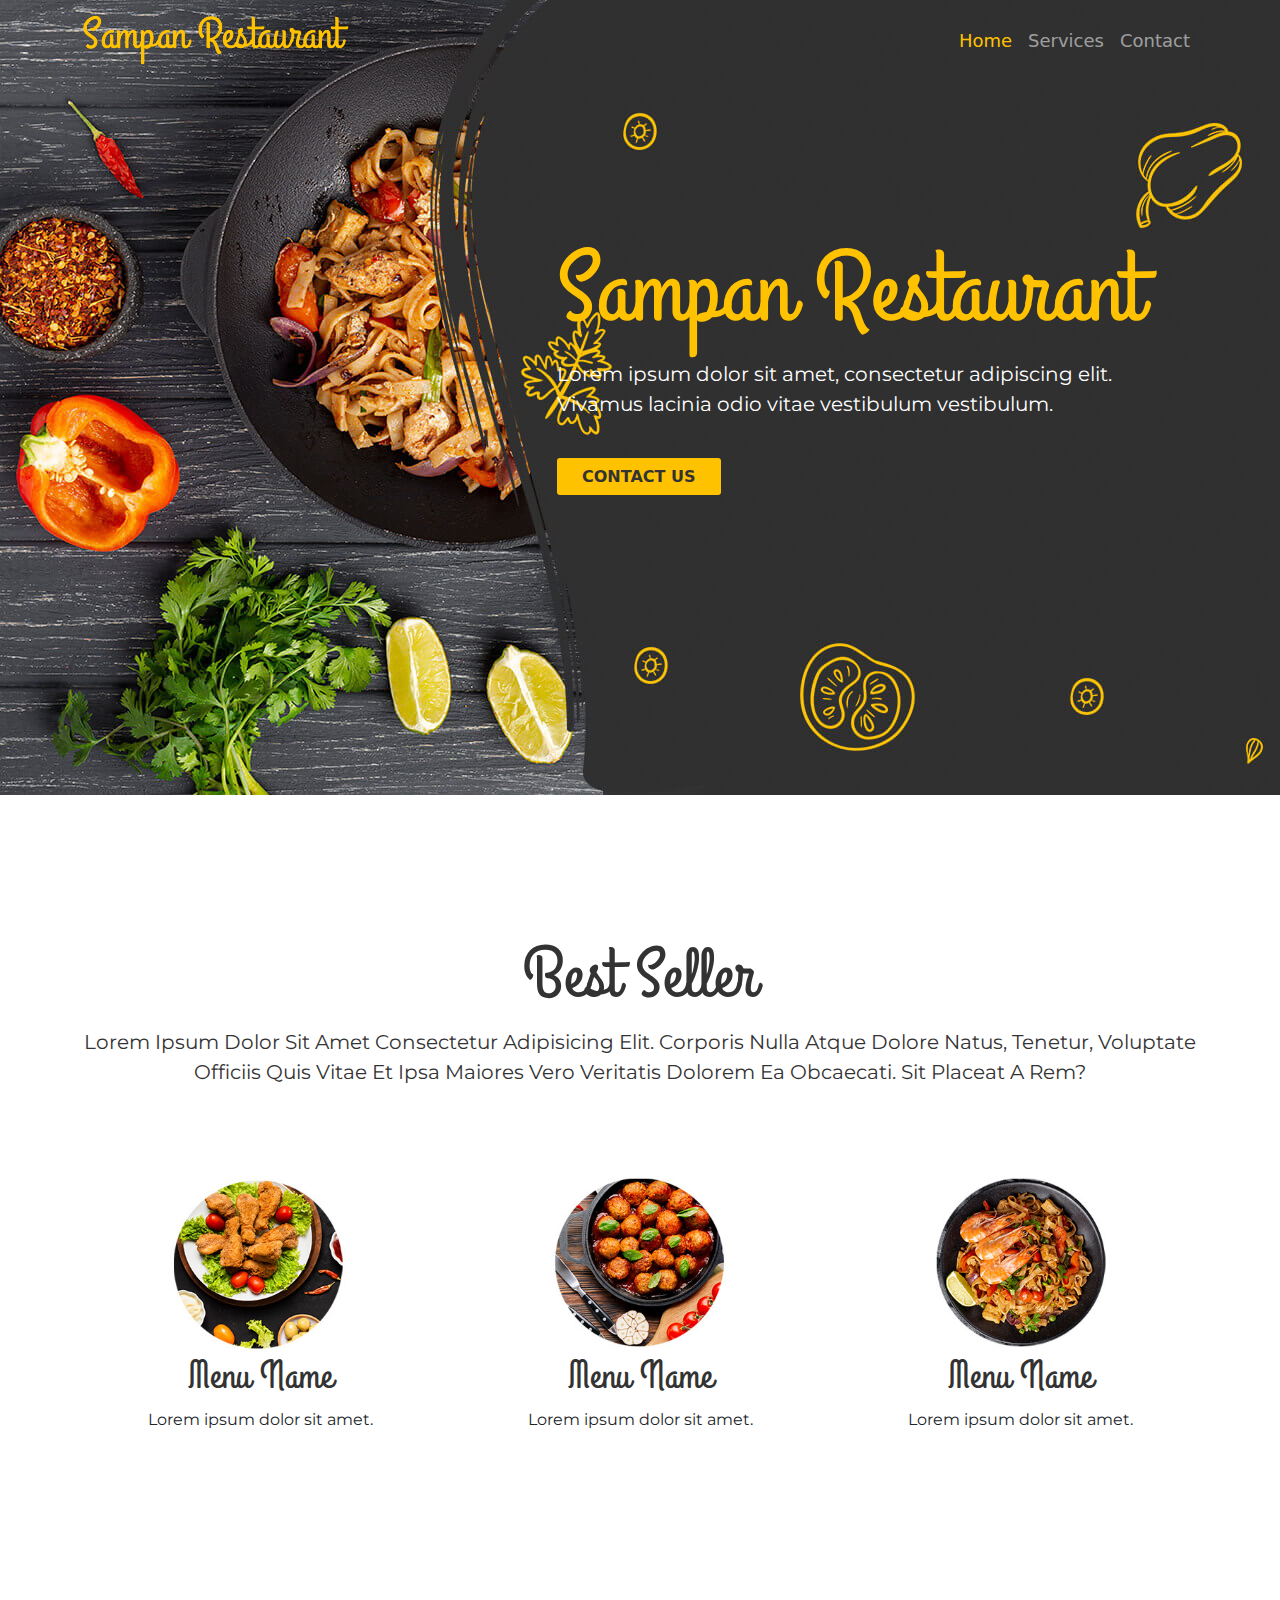
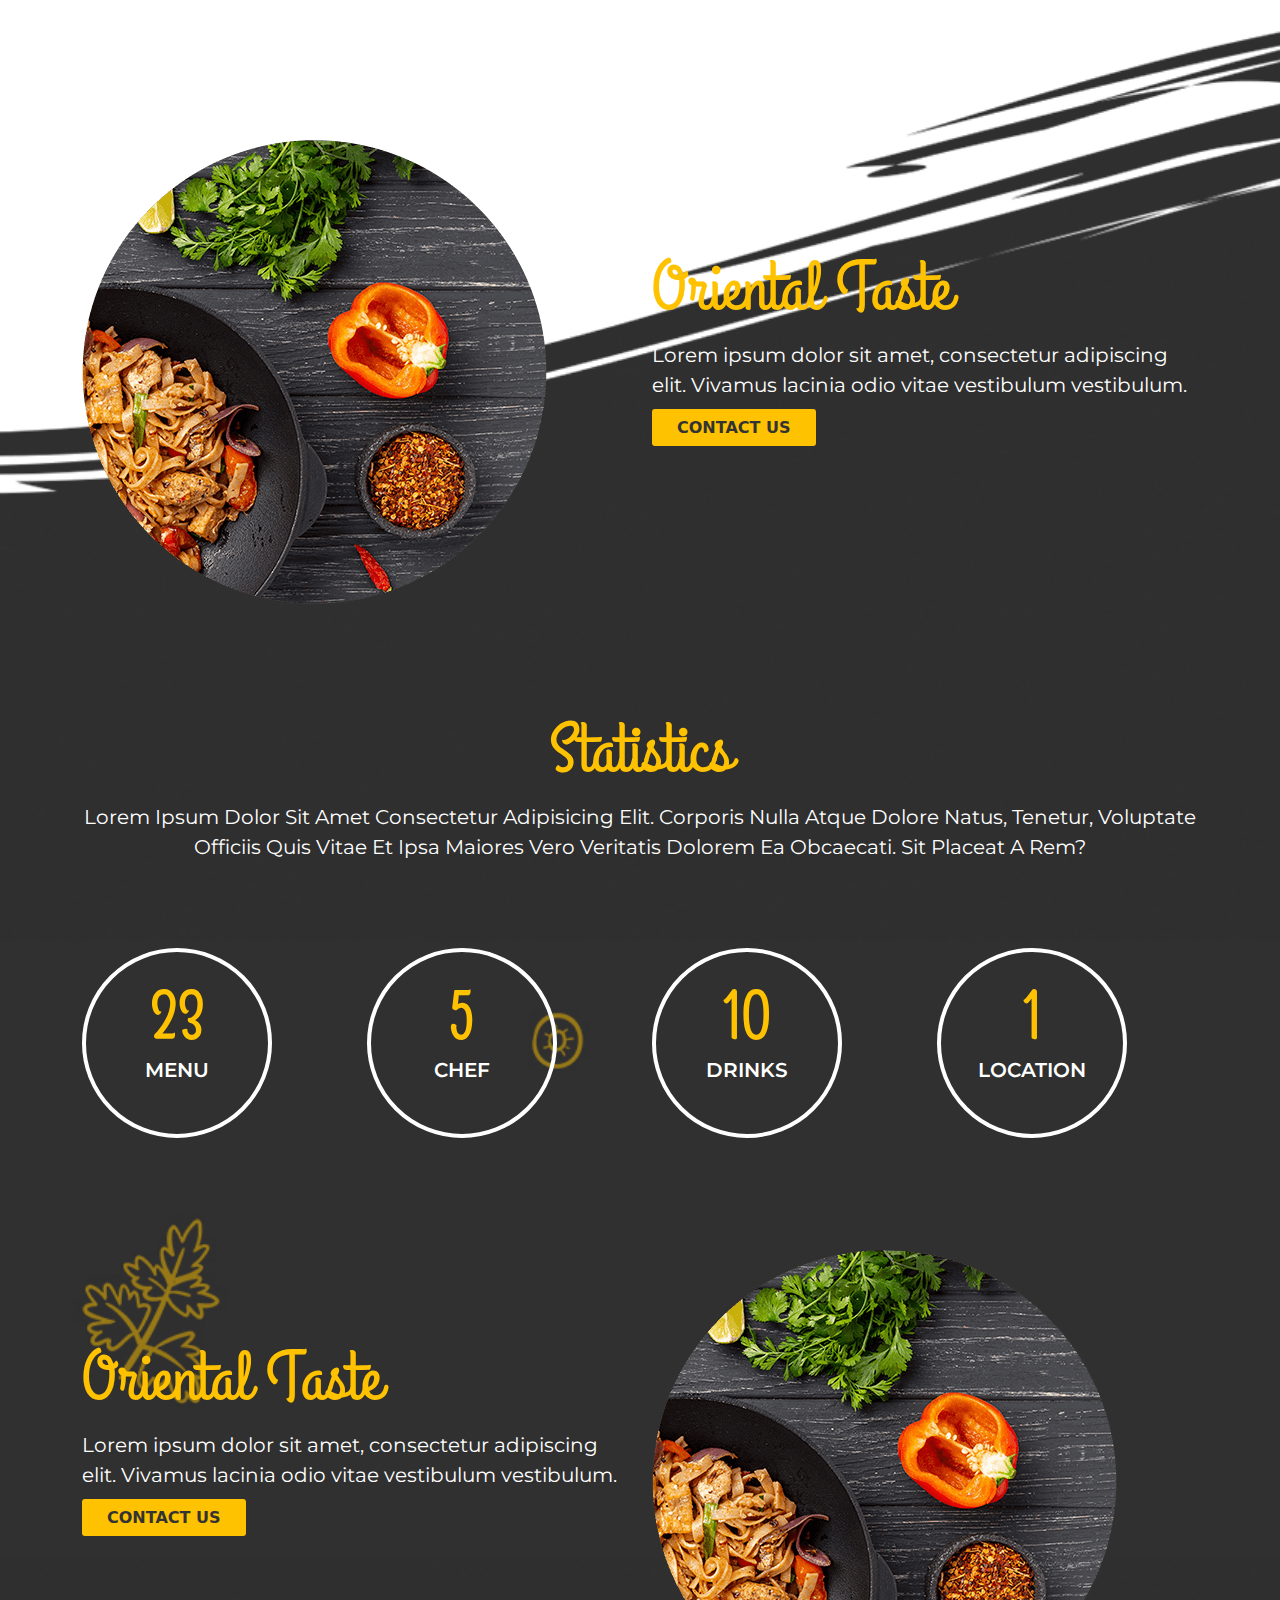
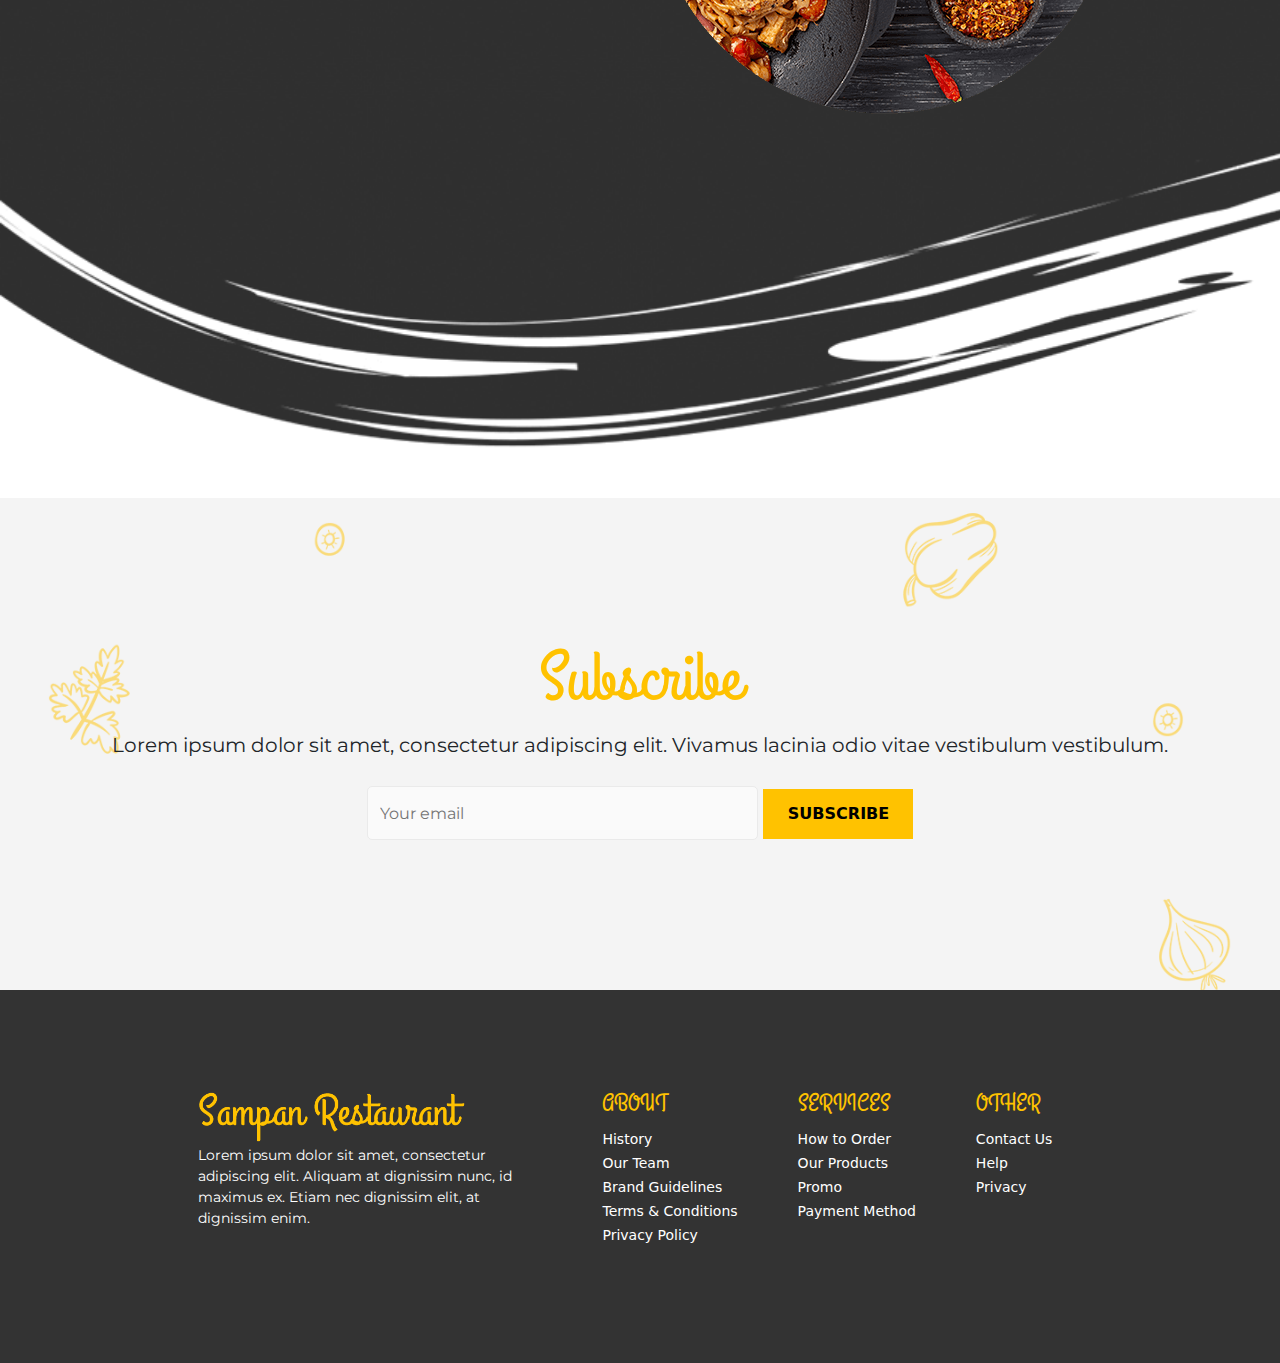
<file: index.html>
<!DOCTYPE html>
<html lang="en">
    <head>
        <meta charset="UTF-8" />
        <meta http-equiv="X-UA-Compatible" content="IE=edge" />
        <meta name="viewport" content="width=device-width, initial-scale=1.0" />
        <title>Sampan Restaurant</title>
        <link rel="icon" href="src/img/favicon-logo.png" type="image/gif" />

        <!-- css -->
        <link rel="stylesheet" href="./src/css/style.css" />
    </head>
    <body>
        <!-- header start -->
        <header>
            <!-- navbar start -->
            <nav class="navbar navbar-expand-lg navbar-dark" id="navbar">
                <div class="container">
                    <a class="navbar-brand" href="index.html"><img src="src/img/logo.png" alt="" /></a>
                    <button
                        class="navbar-toggler"
                        type="button"
                        data-bs-toggle="collapse"
                        data-bs-target="#navbarSupportedContent"
                        aria-controls="navbarSupportedContent"
                        aria-expanded="false"
                        aria-label="Toggle navigation"
                    >
                        <span class="navbar-toggler-icon"></span>
                    </button>
                    <div class="collapse navbar-collapse" id="navbarSupportedContent">
                        <ul class="navbar-nav ms-auto mb-2 mb-lg-0">
                            <li class="nav-item">
                                <a class="nav-link active" aria-current="page" href="index.html">Home</a>
                            </li>
                            <li class="nav-item">
                                <a class="nav-link" href="services.html">Services</a>
                            </li>
                            <li class="nav-item">
                                <a class="nav-link" href="contact.html">Contact</a>
                            </li>
                        </ul>
                    </div>
                </div>
            </nav>
            <!-- navbar end -->

            <div class="header-main">
                <div class="container">
                    <div class="row">
                        <div class="col-md-5"></div>
                        <div class="col-md-7">
                            <h1>Sampan Restaurant</h1>
                            <p>Lorem ipsum dolor sit amet, consectetur adipiscing elit. Vivamus lacinia odio vitae vestibulum vestibulum.</p>
                            <a href="contact.html" class="order">CONTACT US</a>
                        </div>
                    </div>
                </div>
            </div>
        </header>
        <!-- header end -->

        <!-- featured start -->
        <section class="best-seller" id="best-seller">
            <div class="container">
                <div class="best-seller-title">
                    <h2>Best Seller</h2>
                    <p>
                        Lorem ipsum dolor sit amet consectetur adipisicing elit. Corporis nulla atque dolore natus, tenetur, voluptate officiis quis
                        vitae et ipsa maiores vero veritatis dolorem ea obcaecati. Sit placeat a rem?
                    </p>
                </div>
                <div class="best-features">
                    <div class="row">
                        <div class="col-md-4">
                            <div class="products">
                                <img src="src/img/featureProduct (1).jpg" alt="menu product" />
                                <h4>Menu Name</h4>
                                <p>Lorem ipsum dolor sit amet.</p>
                            </div>
                        </div>
                        <div class="col-md-4">
                            <div class="products">
                                <img src="src/img/featureProduct (2).jpg" alt="menu product" />
                                <h4>Menu Name</h4>
                                <p>Lorem ipsum dolor sit amet.</p>
                            </div>
                        </div>
                        <div class="col-md-4">
                            <div class="products">
                                <img src="src/img/featureProduct (3).jpg" alt="menu product" />
                                <h4>Menu Name</h4>
                                <p>Lorem ipsum dolor sit amet.</p>
                            </div>
                        </div>
                    </div>
                </div>
            </div>
        </section>
        <!-- featured end -->

        <!-- stats start -->
        <section class="menu" id="stats">
            <div class="container">
                <div class="row">
                    <div class="col-md-6 menu-img-top">
                        <img src="src/img/menuImg_03.png" alt="" />
                    </div>
                    <div class="col-md-6 menu-content">
                        <h2>Oriental Taste</h2>
                        <p>Lorem ipsum dolor sit amet, consectetur adipiscing elit. Vivamus lacinia odio vitae vestibulum vestibulum.</p>
                        <a href="contact.html" class="order">CONTACT US</a>
                    </div>
                </div>
                <div class="best-seller-title">
                    <h2>Statistics</h2>
                    <p>
                        Lorem ipsum dolor sit amet consectetur adipisicing elit. Corporis nulla atque dolore natus, tenetur, voluptate officiis quis
                        vitae et ipsa maiores vero veritatis dolorem ea obcaecati. Sit placeat a rem?
                    </p>
                </div>
                <div class="row">
                    <div class="col-md-3">
                        <div class="circle-card">
                            <h2>23</h2>
                            <p>MENU</p>
                        </div>
                    </div>
                    <div class="col-md-3">
                        <div class="circle-card">
                            <h2>5</h2>
                            <p>CHEF</p>
                        </div>
                    </div>
                    <div class="col-md-3">
                        <div class="circle-card">
                            <h2>10</h2>
                            <p>DRINKS</p>
                        </div>
                    </div>
                    <div class="col-md-3">
                        <div class="circle-card">
                            <h2>1</h2>
                            <p>LOCATION</p>
                        </div>
                    </div>
                </div>
                <div class="row">
                    <div class="col-md-6">
                        <div class="menu-text-bottom">
                            <h2>Oriental Taste</h2>
                            <p>Lorem ipsum dolor sit amet, consectetur adipiscing elit. Vivamus lacinia odio vitae vestibulum vestibulum.</p>
                            <a href="contact.html" class="order">CONTACT US</a>
                        </div>
                    </div>
                    <div class="col-md-6">
                        <div class="menu-img-bottom">
                            <img src="src/img/menuImg_03.png" alt="" />
                        </div>
                    </div>
                </div>
            </div>
        </section>
        <!-- stats end -->

        <!-- cta start -->
        <section class="call-action">
            <div class="container">
                <h2>Subscribe</h2>
                <p>Lorem ipsum dolor sit amet, consectetur adipiscing elit. Vivamus lacinia odio vitae vestibulum vestibulum.</p>
                <div class="form">
                    <form action="">
                        <input type="text" name="email" id="email" placeholder="Your email" />
                        <input type="button" value="SUBSCRIBE" id="submit" />
                    </form>
                </div>
            </div>
        </section>
        <!-- cta end -->

        <!-- footer start -->
        <footer>
            <div class="container">
                <div class="footer-flex">
                    <div class="footer-logo">
                        <img src="src/img/logo.png" alt="" />
                        <p>
                            Lorem ipsum dolor sit amet, consectetur adipiscing elit. Aliquam at dignissim nunc, id maximus ex. Etiam nec dignissim
                            elit, at dignissim enim.
                        </p>
                    </div>
                    <div class="footer-about">
                        <h4>ABOUT</h4>
                        <ul>
                            <li><a href="">History</a></li>
                            <li><a href="">Our Team</a></li>
                            <li><a href="">Brand Guidelines</a></li>
                            <li><a href="">Terms & Conditions</a></li>
                            <li><a href="">Privacy Policy</a></li>
                        </ul>
                    </div>
                    <div class="footer-services">
                        <h4>SERVICES</h4>
                        <ul>
                            <li><a href="">How to Order</a></li>
                            <li><a href="">Our Products</a></li>
                            <li><a href="">Promo</a></li>
                            <li><a href="">Payment Method</a></li>
                        </ul>
                    </div>
                    <div class="footer-other">
                        <h4>OTHER</h4>
                        <ul>
                            <li><a href="">Contact Us</a></li>
                            <li><a href="">Help</a></li>
                            <li><a href="">Privacy</a></li>
                        </ul>
                    </div>
                </div>
            </div>
        </footer>
        <!-- footer end -->

        <!-- scripts -->
        <script src="./src/js/bootstrap.min.js"></script>
        <script src=" https://cdn.jsdelivr.net/npm/jquery@3.6.3/dist/jquery.min.js "></script>
        <script src="src/js/jquery.sticky.js"></script>
        <script>
            $(document).ready(function () {
                $("#navbar").sticky({ topSpacing: 0 });
            });

            $(".navbar .nav-link").on("click", function () {
                $(".navbar").find(".active").removeClass("active");
                $(this).addClass("active");
            });
        </script>
        <!-- scripts -->
    </body>
</html>
</file>
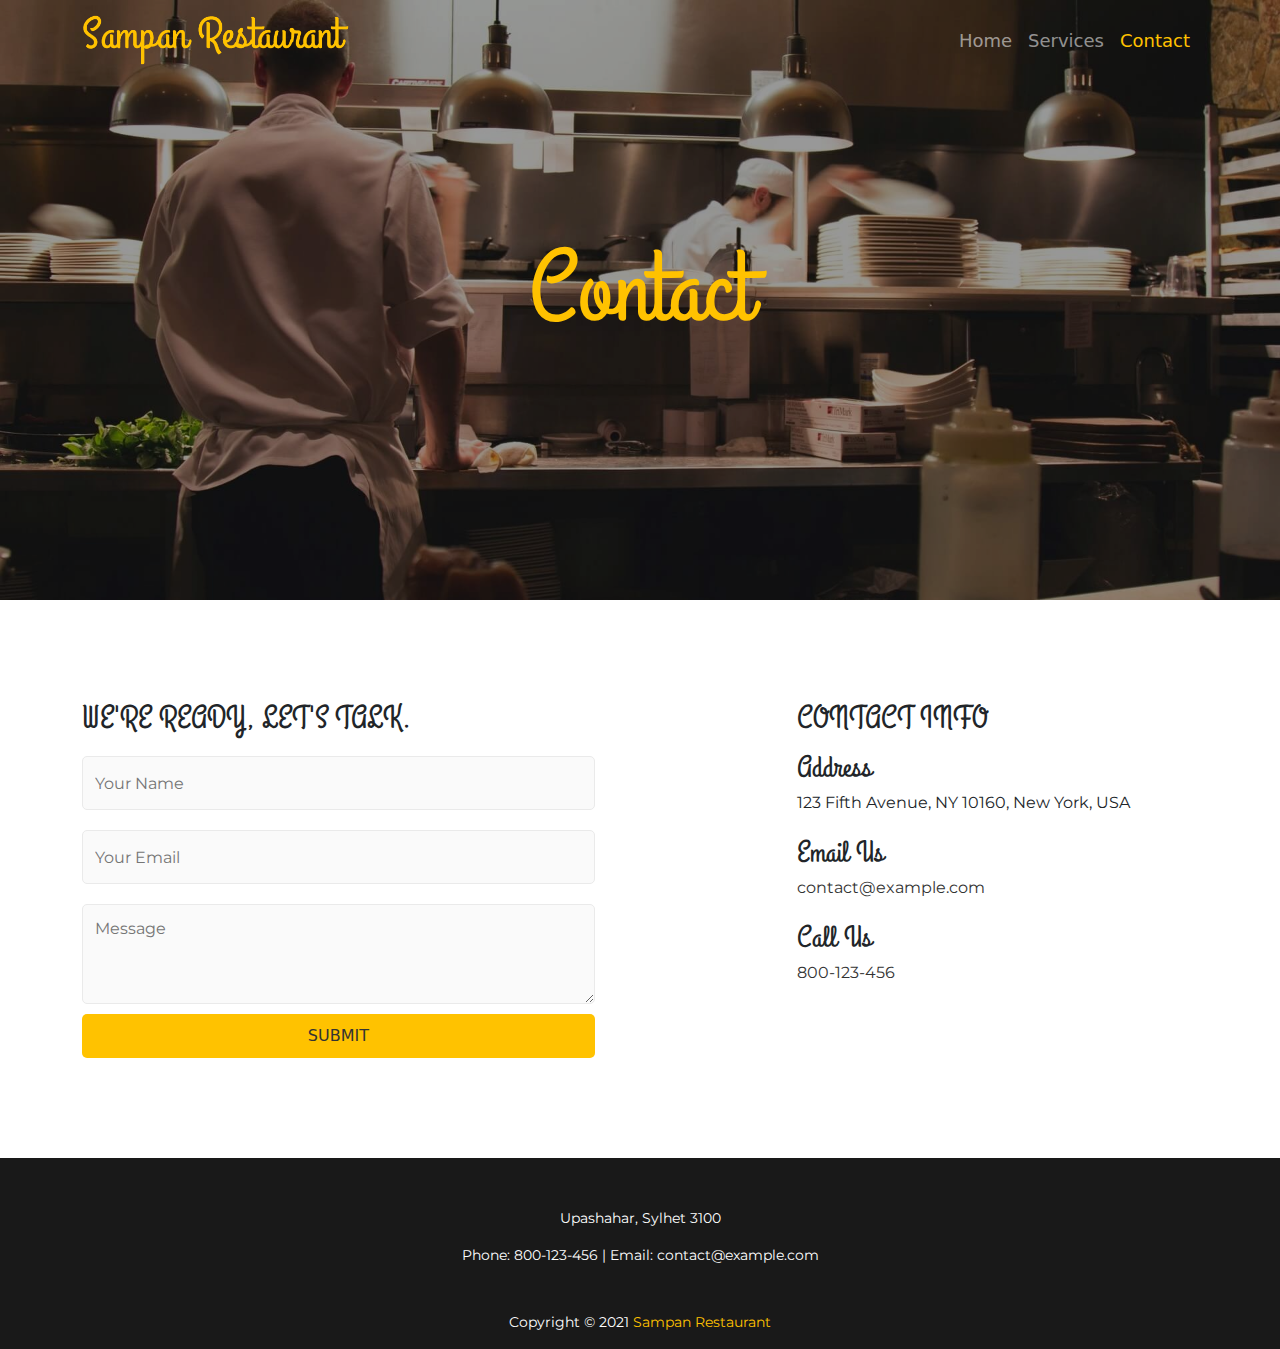
<file: contact.html>
<!DOCTYPE html>
<html lang="en">
    <head>
        <meta charset="UTF-8" />
        <meta http-equiv="X-UA-Compatible" content="IE=edge" />
        <meta name="viewport" content="width=device-width, initial-scale=1.0" />
        <title>Contact</title>

        <!-- css -->
        <link rel="icon" href="src/img/favicon-logo.png" type="image/gif" />
        <link rel="stylesheet" href="src/css/services.css" />
        <link rel="stylesheet" href="src/css/contact.css" />
    </head>
    <body>
        <!-- header start -->
        <header>
            <!-- navbar start -->
            <nav class="navbar navbar-expand-lg navbar-dark" id="navbar">
                <div class="container">
                    <a class="navbar-brand" href="index.html"><img src="src/img/logo.png" alt="" /></a>
                    <button
                        class="navbar-toggler"
                        type="button"
                        data-bs-toggle="collapse"
                        data-bs-target="#navbarSupportedContent"
                        aria-controls="navbarSupportedContent"
                        aria-expanded="false"
                        aria-label="Toggle navigation"
                    >
                        <span class="navbar-toggler-icon"></span>
                    </button>
                    <div class="collapse navbar-collapse" id="navbarSupportedContent">
                        <ul class="navbar-nav ms-auto mb-2 mb-lg-0">
                            <li class="nav-item">
                                <a class="nav-link" aria-current="page" href="index.html">Home</a>
                            </li>
                            <li class="nav-item">
                                <a class="nav-link" href="services.html">Services</a>
                            </li>
                            <li class="nav-item">
                                <a class="nav-link active" id="contact" href="contact.html">Contact</a>
                            </li>
                        </ul>
                    </div>
                </div>
            </nav>
            <!-- navbar end -->

            <div class="header-text">
                <h1>Contact</h1>
            </div>
        </header>
        <!-- header end -->

        <!-- contact start -->
        <section class="contact">
            <div class="container">
                <div class="row">
                    <div class="col-md-7">
                        <div class="form">
                            <h2>WE'RE READY, LET'S TALK.</h2>
                            <form action="">
                                <input type="text" placeholder="Your Name" id="name" />
                                <input type="email" placeholder="Your Email" id="email" />
                                <textarea name="message" placeholder="Message" id="message" cols="30" rows="5"></textarea>
                                <button class="submit-btn">Submit</button>
                            </form>
                        </div>
                    </div>
                    <div class="col-md-5">
                        <div class="contact-in">
                            <h2>CONTACT INFO</h2>
                            <p>
                                <span class="contact-info">Address​</span>
                                123 Fifth Avenue, NY 10160, New York, USA
                            </p>
                            <p>
                                <span class="contact-info">Email Us</span>
                                <a href="mailto:contact@example.com">contact@example.com</a>
                            </p>
                            <p>
                                <span class="contact-info">Call Us</span>
                                <a href="tel:800123456">800-123-456</a>
                            </p>
                        </div>
                    </div>
                </div>
            </div>
        </section>
        <!-- contact end -->

        <!-- footer start -->
        <footer>
            <p>Upashahar, Sylhet 3100</p>
            <p class="footer-text">
                Phone:
                <a href="tel:800123456">800-123-456</a>
                | Email:
                <a href="mailto:contact@example.com">contact@example.com</a>
            </p>
            <p class="copyright">
                Copyright © 2021
                <span class="yellow">Sampan Restaurant</span>
            </p>
        </footer>
        <!-- footer end -->

        <!-- scripts -->
        <script src="./src/js/bootstrap.min.js"></script>
        <script src=" https://cdn.jsdelivr.net/npm/jquery@3.6.3/dist/jquery.min.js "></script>
        <script src="src/js/jquery.sticky.js"></script>
        <script>
            $(document).ready(function () {
                $("#navbar").sticky({ topSpacing: 0 });
            });

            $(".navbar .nav-link").on("click", function () {
                $(".navbar").find(".active").removeClass("active");
                $(this).addClass("active");
            });
        </script>
        <!-- scripts -->
    </body>
</html>
</file>
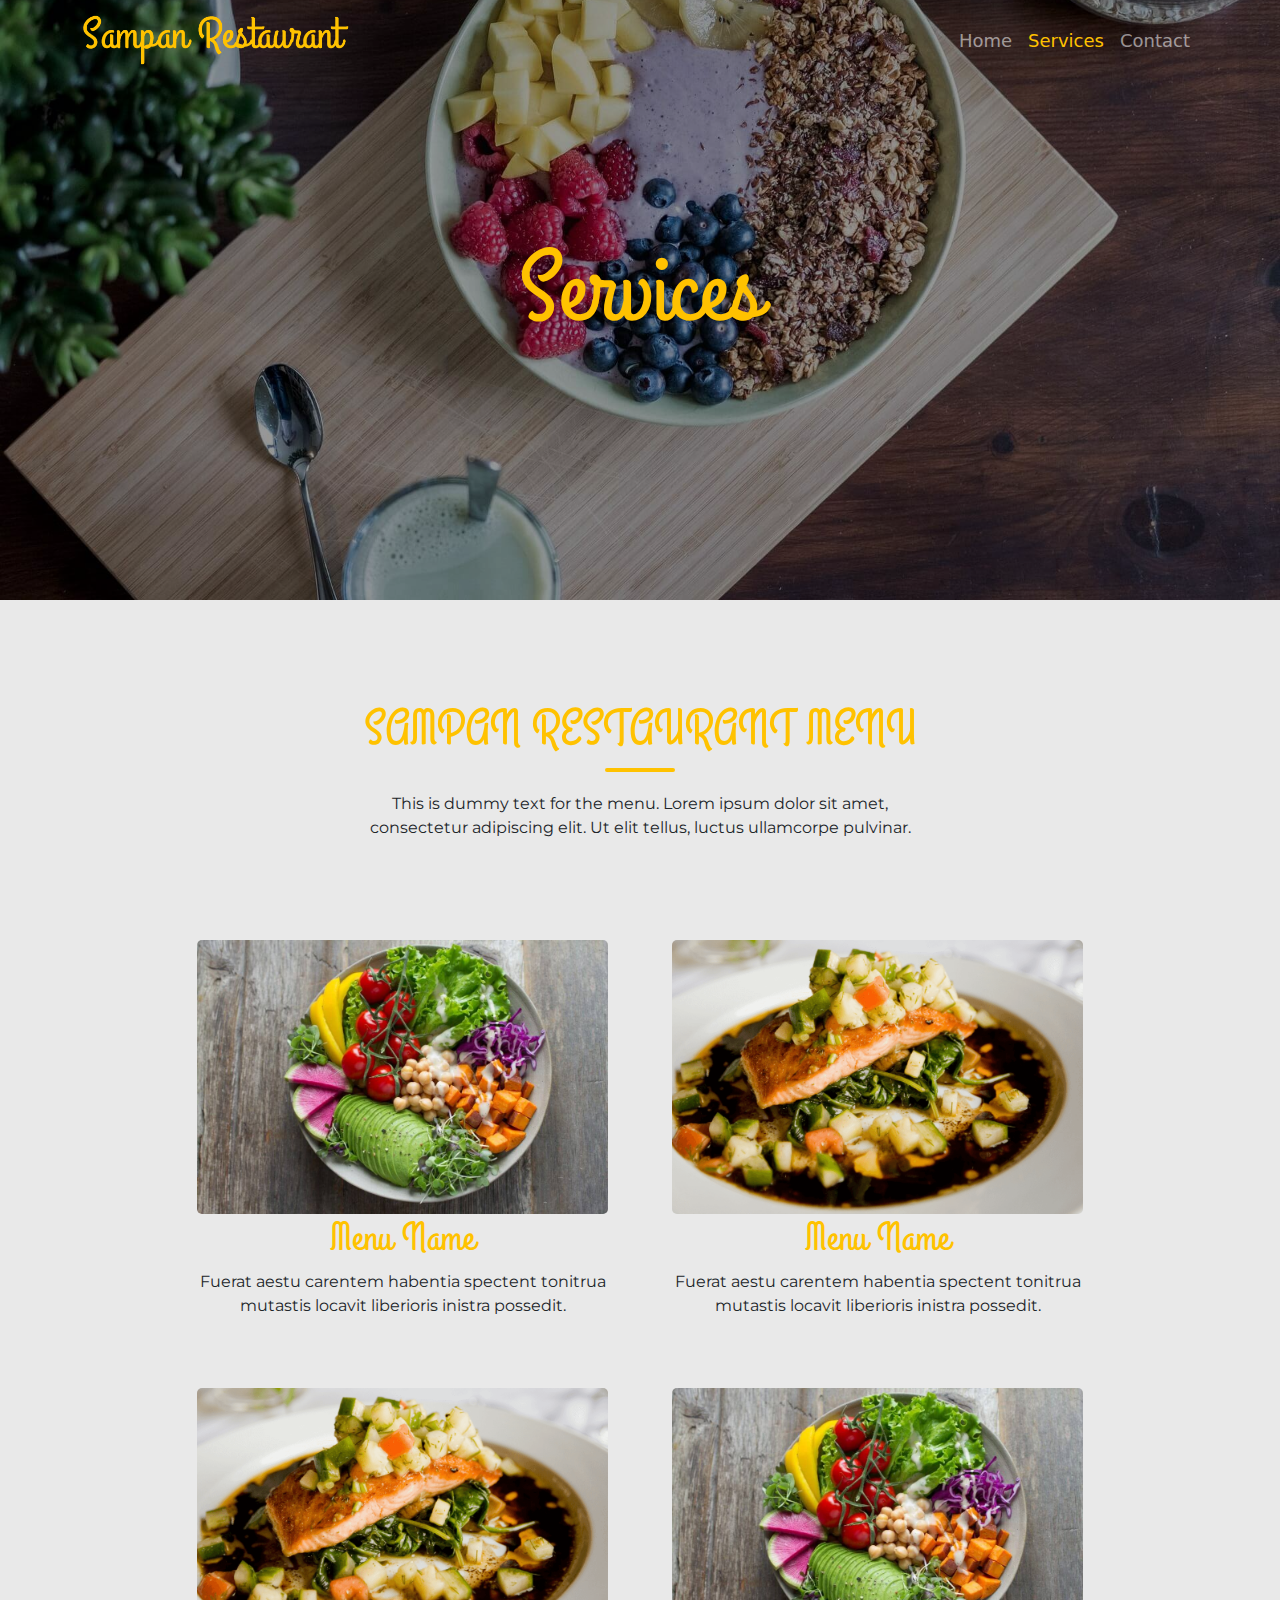
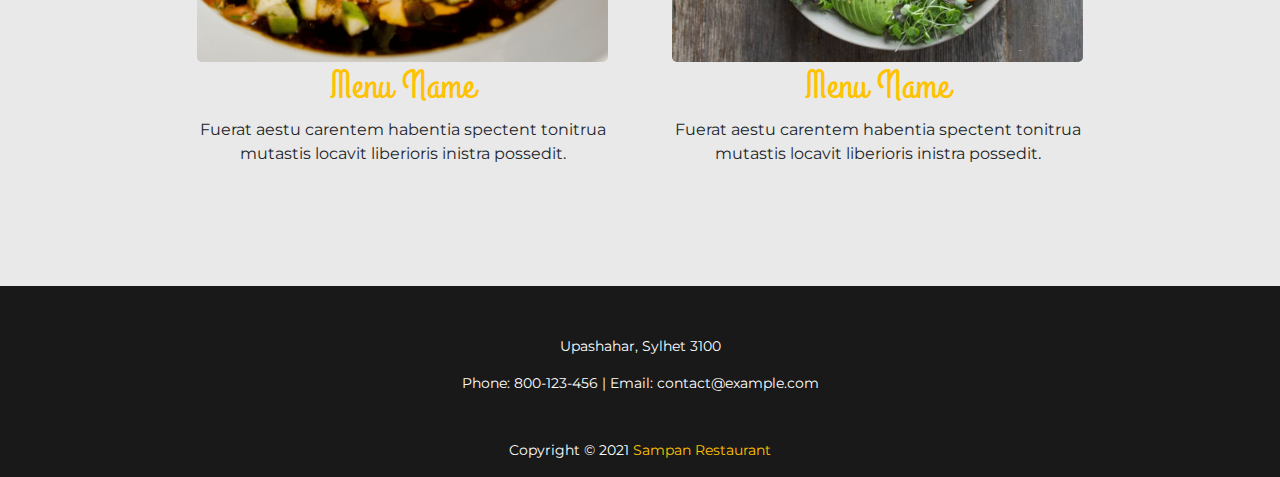
<file: services.html>
<!DOCTYPE html>
<html lang="en">
    <head>
        <meta charset="UTF-8" />
        <meta http-equiv="X-UA-Compatible" content="IE=edge" />
        <meta name="viewport" content="width=device-width, initial-scale=1.0" />
        <title>Services</title>
        <link rel="icon" href="src/img/favicon-logo.png" type="image/gif" />

        <!-- css -->
        <link href="https://cdn.jsdelivr.net/npm/bootstrap@5.0.0-beta2/dist/css/bootstrap.min.css" rel="stylesheet" />
        <link rel="stylesheet" href="src/css/services.css" />
    </head>
    <body>
        <!-- header start -->
        <header>
            <nav class="navbar navbar-expand-lg navbar-dark" id="navbar">
                <div class="container">
                    <a class="navbar-brand" href="index.html"><img src="src/img/logo.png" alt="" /></a>
                    <button
                        class="navbar-toggler"
                        type="button"
                        data-bs-toggle="collapse"
                        data-bs-target="#navbarSupportedContent"
                        aria-controls="navbarSupportedContent"
                        aria-expanded="false"
                        aria-label="Toggle navigation"
                    >
                        <span class="navbar-toggler-icon"></span>
                    </button>
                    <div class="collapse navbar-collapse" id="navbarSupportedContent">
                        <ul class="navbar-nav ms-auto mb-2 mb-lg-0">
                            <li class="nav-item">
                                <a class="nav-link" aria-current="page" href="index.html">Home</a>
                            </li>
                            <li class="nav-item">
                                <a class="nav-link active" href="services.html" id="service">Services</a>
                            </li>
                            <li class="nav-item">
                                <a class="nav-link" href="contact.html">Contact</a>
                            </li>
                        </ul>
                    </div>
                </div>
            </nav>
            <div class="header-text">
                <h1>Services</h1>
            </div>
        </header>
        <!-- header start -->

        <!-- menu title start -->
        <section class="menu">
            <div class="container">
                <div class="menu-title">
                    <h2>SAMPAN RESTAURANT MENU</h2>
                    <div class="line"></div>
                </div>
                <div class="menu-details">
                    <p>
                        This is dummy text for the menu. Lorem ipsum dolor sit amet, consectetur adipiscing elit. Ut elit tellus, luctus ullamcorpe
                        pulvinar.
                    </p>
                </div>
            </div>
        </section>
        <!-- menu title end -->

        <!-- menu grid start -->
        <section class="menu-grid">
            <div class="container">
                <div class="row no-gutter menu-flex">
                    <div class="col-md-5">
                        <div class="single-menu">
                            <img src="src/img/single1.jpg" alt="" />
                            <h4>Menu Name</h4>
                            <p>Fuerat aestu carentem habentia spectent tonitrua mutastis locavit liberioris inistra possedit.</p>
                        </div>
                    </div>
                    <div class="col-md-5">
                        <div class="single-menu">
                            <img src="src/img/single2.png" alt="" />
                            <h4>Menu Name</h4>
                            <p>Fuerat aestu carentem habentia spectent tonitrua mutastis locavit liberioris inistra possedit.</p>
                        </div>
                    </div>
                    <div class="col-md-5">
                        <div class="single-menu">
                            <img src="src/img/single2.png" alt="" />
                            <h4>Menu Name</h4>
                            <p>Fuerat aestu carentem habentia spectent tonitrua mutastis locavit liberioris inistra possedit.</p>
                        </div>
                    </div>
                    <div class="col-md-5">
                        <div class="single-menu">
                            <img src="src/img/single1.jpg" alt="" />
                            <h4>Menu Name</h4>
                            <p>Fuerat aestu carentem habentia spectent tonitrua mutastis locavit liberioris inistra possedit.</p>
                        </div>
                    </div>
                </div>
            </div>
        </section>
        <!-- menu grid end -->

        <!-- footer start -->
        <footer>
            <p>Upashahar, Sylhet 3100</p>
            <p class="footer-text">
                Phone:
                <a href="tel:800123456">800-123-456</a>
                | Email:
                <a href="mailto:contact@example.com">contact@example.com</a>
            </p>
            <p class="copyright">
                Copyright © 2021
                <span class="yellow">Sampan Restaurant</span>
            </p>
        </footer>
        <!-- footer start -->

        <!-- scripts -->
        <script src="./src/js/bootstrap.min.js"></script>
        <script src=" https://cdn.jsdelivr.net/npm/jquery@3.6.3/dist/jquery.min.js "></script>
        <script src="src/js/jquery.sticky.js"></script>
        <script>
            $(document).ready(function () {
                $("#navbar").sticky({ topSpacing: 0 });
            });

            $(".navbar .nav-link").on("click", function () {
                $(".navbar").find(".active").removeClass("active");
                $(this).addClass("active");
            });
        </script>
        <!-- scripts -->
    </body>
</html>
</file>
<file: src/css/style.css>
@import url("https://fonts.googleapis.com/css2?family=Grand+Hotel&family=Montserrat:wght@400;500&display=swap");
@import url("./bootstrap.min.css");

header {
    min-height: 795px;
    background-image: url("../img/header-bg.jpg");
    background-repeat: no-repeat;
    background-size: cover;
}
h1,
h2,
h4 {
    font-family: "Grand Hotel", cursive;
    color: #ffc200;
}
h2 {
    font-size: 70px;
}
p {
    font-family: "Montserrat", sans-serif;
    font-size: 20px;
}
section {
    padding: 140px 0;
}
.overlay {
    display: none;
}
.navbar {
    transition: all 300ms ease-in-out;
}
header .sticky-wrapper.is-sticky .navbar {
    background-color: #1919198e;
    -webkit-box-shadow: 0px 5px 12px 7px rgba(0, 0, 0, 0.2);
    box-shadow: 0px 5px 12px 7px rgba(0, 0, 0, 0.2);
}
header .sticky-wrapper.is-sticky .navbar a {
    color: #333;
}
.navbar-dark .navbar-nav .nav-link.active,
.navbar-dark .navbar-nav .show > .nav-link {
    color: #ffc200;
}
.navbar-dark .navbar-nav .nav-link:focus,
.navbar-dark .navbar-nav .nav-link:hover {
    color: #ffc200;
}
.navbar-brand img {
    height: 55px;
}
.navbar a {
    font-size: 18px;
}

header h1 {
    padding-top: 150px;
    font-size: 100px;
}
header p {
    color: #fff;
    padding-bottom: 30px;
}
.order {
    padding: 9px 25px;
    background-color: #ffc200;
    text-decoration: none;
    color: #333333;
    border-radius: 3px;
    font-weight: 600;
    transition: all 150ms ease-in-out;
}
.order:hover {
    background-color: #e7b100;
    color: #333;
}
.best-seller-title {
    text-align: center;
    text-transform: capitalize;
    color: #333;
    padding-bottom: 70px;
}
.best-seller-title h2 {
    color: #333;
}
.products img {
    width: 50%;
}
.products {
    text-align: center;
}
.products h4 {
    font-size: 40px;
    color: #333;
}
.products p {
    font-size: 16px;
}
.menu {
    background-image: url("../img/sectionBg.png");
    min-height: 2110px;
    background-repeat: no-repeat;
    background-size: cover;
}
.menu .menu-content {
    padding-top: 120px;
    color: #fff;
}
.menu .best-seller-title {
    padding-top: 100px;
    color: #fff;
}
.menu .best-seller-title h2 {
    color: #ffc200;
}
.circle-card {
    border: 4px solid #fff;
    border-radius: 50%;
    height: 190px;
    width: 190px;
    display: flex;
    justify-content: center;
    align-items: center;
    flex-direction: column;
}
.circle-card h2 {
    margin: 0;
    line-height: 1;
}
.circle-card p {
    color: #fff;
    font-weight: 600;
}
.menu-text-bottom {
    padding-top: 200px;
    color: #fff;
}
.menu-img-bottom {
    padding-top: 100px;
}
.call-action {
    text-align: center;
    background-image: url("../img/ctaBg_02.png");
    background-size: cover;
    background-repeat: no-repeat;
}

input[type="text"] {
    margin: 10px 0;
    border-radius: 5px;
    border: 1px solid #eaeaea;
    background-color: #fafafa;
    color: #666;
    font-family: "Montserrat", sans-serif;
    height: 54px;
    width: 35%;
    padding: 12px;
}
input[type="text"]:focus {
    outline: none;
}
input[type="button"] {
    background-color: #ffc200;
    padding: 13px 25px;
    border: none;
    font-weight: 600;
    width: 150px;
}
footer {
    background-color: #333;
    padding: 100px 0;
    color: #fff;
}
.footer-flex {
    display: flex;
    justify-content: center;
}
footer img {
    height: 55px;
}
.footer-logo {
    width: 30%;
    margin-right: 40px;
}
.footer-logo p {
    font-size: 14px;
}
.footer-about,
.footer-services,
.footer-other {
    margin: 0 30px;
}

.footer-about ul,
.footer-services ul,
.footer-other ul {
    list-style: none;
    padding: 0;
}
.footer-about li a,
.footer-services li a,
.footer-other li a {
    color: #fff;
    text-decoration: none;
    font-size: 14px;
}
.footer-about li a:hover,
.footer-services li a:hover,
.footer-other li a:hover {
    text-decoration: underline;
}

@media screen and (max-width: 769px) {
    body {
        overflow-x: hidden;
    }
    header {
        position: relative;
        z-index: 0;
    }
    header::after {
        position: absolute;
        content: "";
        height: 100%;
        width: 100%;
        background-color: rgba(51, 51, 51, 0.568);
        top: 0;
        left: 0;
        z-index: -1;
    }
    .menu .col-md-3 {
        width: 25%;
        padding: 0;
        margin: 0;
    }
    .circle-card {
        height: 100px;
        width: 100px;
    }
    .circle-card h2 {
        font-size: 30px;
    }
    .circle-card p {
        font-size: 14px;
    }
    .best-seller {
        padding-bottom: 0;
    }
    .menu {
        padding-top: 200;
    }

    .menu-content,
    .menu-text-bottom {
        text-align: center;
    }
    .menu-img-top img,
    .menu-img-bottom img {
        display: none;
    }
    .footer-logo {
        width: 100%;
        padding: 0 10%;
    }
    .footer-about,
    .footer-other,
    .footer-services {
        width: 100%;
    }
    .footer-flex {
        flex-direction: column;
        justify-content: center;
        align-items: center;
    }
    input[type="text"] {
        width: 50%;
        padding: 12px;
    }
    .footer-logo {
        padding-left: 20px;
    }
}
</file>
<file: src/css/services.css>
@import url("https://fonts.googleapis.com/css2?family=Grand+Hotel&family=Montserrat:wght@400;500&display=swap");
@import url("./bootstrap.min.css");

* {
    margin: 0;
    padding: 0;
    box-sizing: border-box;
}
h1,
h2,
h4 {
    font-family: "Grand Hotel", cursive;
    color: #ffc200;
}
h2 {
    font-size: 50px;
}
p {
    font-family: "Montserrat", sans-serif;
    font-size: 16px;
}

section {
    padding: 100px 0;
}
header {
    min-height: 600px;
    background: url(../img/service-bg.jpg) no-repeat center;
    background-size: cover;
    position: relative;
    z-index: 1;
}
header::before {
    position: absolute;
    background-color: rgba(0, 0, 0, 0.404);
    height: 100%;
    width: 100%;
    content: "";
    z-index: -1;
}

.header-text {
    display: flex;
    justify-content: center;
    align-items: center;
    padding-top: 150px;
}
.header-text h1 {
    color: #ffc200;
    font-size: 100px;
}

.navbar {
    transition: all 300ms ease-in-out;
}
header .sticky-wrapper.is-sticky .navbar {
    background-color: #1919198e;
    -webkit-box-shadow: 0px 5px 12px 7px rgba(0, 0, 0, 0.2);
    box-shadow: 0px 5px 12px 7px rgba(0, 0, 0, 0.2);
}
header .sticky-wrapper.is-sticky .navbar a {
    color: #333;
}
#service {
    color: #ffc200;
}
.navbar-dark .navbar-nav .nav-link:focus,
.navbar-dark .navbar-nav .nav-link:hover {
    color: #ffc200;
}
.navbar-brand img {
    height: 55px;
}
.navbar a {
    font-size: 18px;
}
.menu {
    text-align: center;
    background-color: rgb(233, 233, 233);
    padding-bottom: 50px;
}
.menu .line {
    width: 70px;
    height: 4px;
    border-radius: 10px;
    background-color: #ffc200;
    margin: auto;
}
.menu p {
    padding-top: 20px;
    width: 50%;
    margin: auto;
}
.menu-grid {
    background-color: rgb(233, 233, 233);
    padding-top: 0;
}
.single-menu {
    text-align: center;
    margin: 50px 20px 20px 20px;
}
.single-menu img {
    border-radius: 5px;
    width: 100%;
}
.single-menu h4 {
    font-size: 40px;
}
.menu-flex {
    display: flex;
    justify-content: center;
    align-items: center;
    padding: 0;
}
footer {
    padding-top: 50px;
    background-color: #191919;
    display: flex;
    justify-content: center;
    align-items: center;
    flex-direction: column;
}
footer p {
    color: #fff;
    font-size: 14px;
}
footer a {
    text-decoration: none;
    color: #fff;
}
footer a:hover {
    color: #ffc200;
}
.yellow {
    color: #ffc200;
}
.copyright {
    padding-top: 30px;
}
</file>
<file: src/css/contact.css>
@import url("https://fonts.googleapis.com/css2?family=Grand+Hotel&family=Montserrat:wght@400;500&display=swap");
@import url("./bootstrap.min.css");

header {
    background: url(../img/contactbg.jpg) no-repeat top;
    background-size: cover;
}
.header-text h1 {
    color: #ffc200;
    font-size: 100px;
}
#contact {
    color: #ffc200;
}

.navbar-dark .navbar-nav .nav-link:focus,
.navbar-dark .navbar-nav .nav-link:hover {
    color: #ffc200;
}
.contact .form form {
    display: flex;
    flex-direction: column;
    width: 80%;
}
.contact form input {
    margin: 10px 0;
    border-radius: 5px;
    border: 1px solid #eaeaea;
    background-color: #fafafa;
    color: #666;
    font-family: "Montserrat", sans-serif;
    height: 54px;
    padding: 12px;
}
.contact form input:focus,
.contact form textarea:focus {
    outline: none;
}
.contact form textarea {
    margin: 10px 0;
    border-radius: 5px;
    border: 1px solid #eaeaea;
    background-color: #fafafa;
    color: #666;
    font-family: "Montserrat", sans-serif;
    height: 100px;
    padding: 12px;
}
.contact .form .submit-btn {
    padding: 10px 25px;
    border: none;
    background-color: #ffc200;
    border-radius: 5px;
    text-transform: uppercase;
    font-weight: 500;
    color: #333;
}
.contact a {
    text-decoration: none;
    color: #333;
}
.contact a:hover {
    color: #ffc200;
}
.contact-info {
    font-family: "Grand Hotel", cursive;
    font-size: 30px;
    width: 100%;
    display: block;
}
.contact-in {
    padding-left: 50px;
}

@media screen and (max-width: 769px) {
    .contact {
        text-align: center;
    }
    .form {
        display: flex;
        justify-content: center;
        align-items: center;
        flex-direction: column;
    }
    .contact-in {
        padding: 30px 0 0 0;
    }
}
</file>
